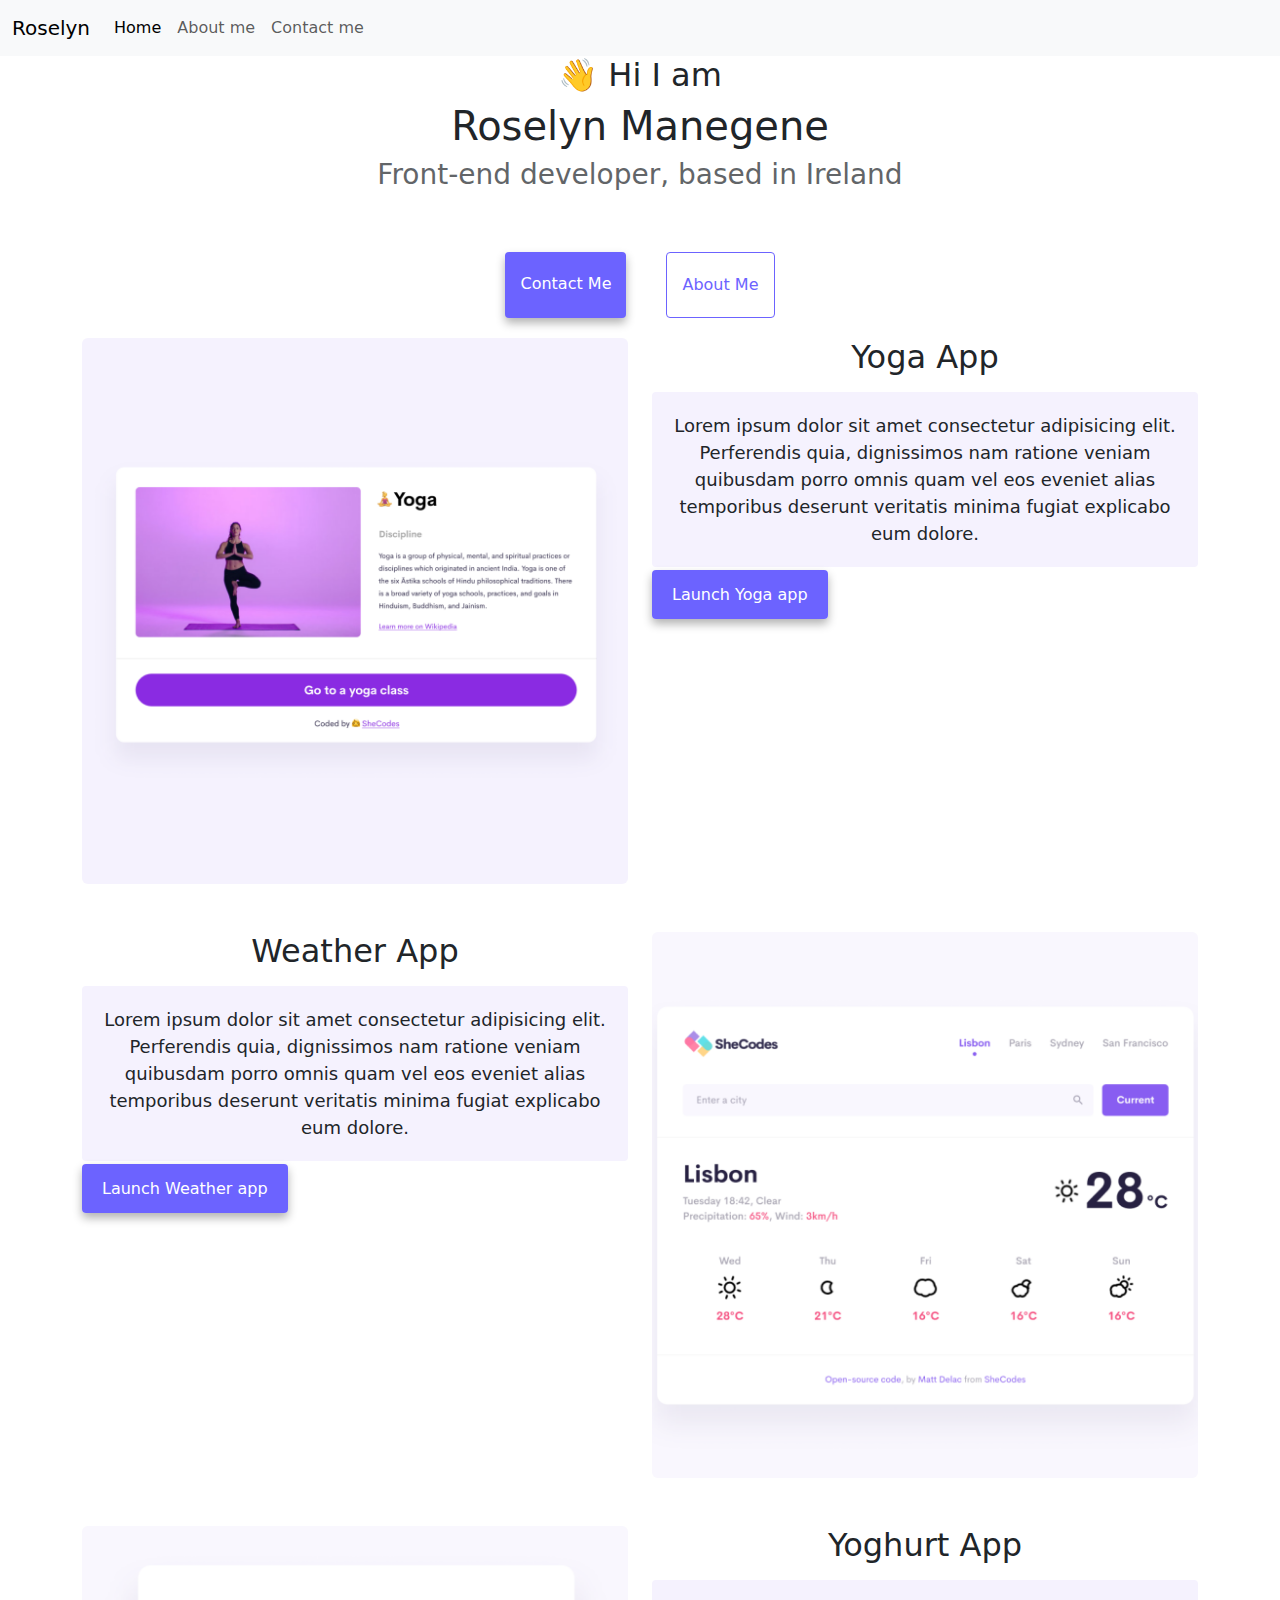
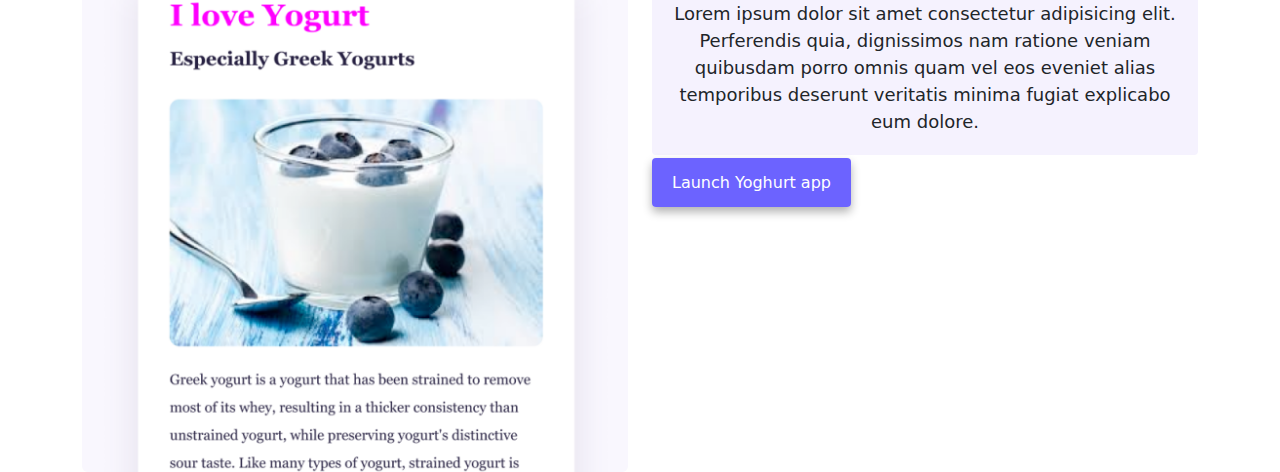
<file: index.html>
<!DOCTYPE html>
<html lang="en">
  <head>
    <meta charset="UTF-8" />
    <meta http-equiv="X-UA-Compatible" content="IE=edge" />
    <meta name="viewport" content="width=device-width, initial-scale=1.0" />
    <meta name="description" content="Beautiful story about Roselyn's journey at shecodes">
    <title>Roselyn Manegene</title>
    <link rel="stylesheet" href="style.css" />
    <link
      href="https://cdn.jsdelivr.net/npm/bootstrap@5.3.3/dist/css/bootstrap.min.css"
      rel="stylesheet"
      integrity="sha384-QWTKZyjpPEjISv5WaRU9OFeRpok6YctnYmDr5pNlyT2bRjXh0JMhjY6hW+ALEwIH"
      crossorigin="anonymous"
    />
    <script
      src="https://cdn.jsdelivr.net/npm/bootstrap@5.3.3/dist/js/bootstrap.bundle.min.js"
      integrity="sha384-YvpcrYf0tY3lHB60NNkmXc5s9fDVZLESaAA55NDzOxhy9GkcIdslK1eN7N6jIeHz"
      crossorigin="anonymous"
    ></script>
  </head>
  <body>
    <nav class="navbar sticky-top navbar-expand-lg bg-body-tertiary">
      <div class="container-fluid">
        <a class="navbar-brand" href="#" title="Website owner">Roselyn </a>
        <button
          class="navbar-toggler"
          type="button"
          data-bs-toggle="collapse"
          data-bs-target="#navbarNavAltMarkup"
          aria-controls="navbarNavAltMarkup"
          aria-expanded="false"
          aria-label="Toggle navigation"
        >
          <span class="navbar-toggler-icon"></span>
        </button>
        <div class="collapse navbar-collapse" id="navbarNavAltMarkup">
          <div class="navbar-nav">
            <a class="nav-link active" aria-current="page" href="#" title="Welcome to homepage">Home</a>
            <a class="nav-link" href="about.html" title="Welcome to About me page">About me</a>
            <a class="nav-link" href="about.html#contact" title="Welcome to contact page">Contact me</a>
          </div>
        </div>
      </div>
    </nav>
    <h2>👋 Hi I am</h2>
    <h1>Roselyn Manegene</h1>
    <h3>Front-end developer, based in Ireland</h3>
    <div class="navigation-links">
      <a href="about.html#contact" class="contact-link" title="contact roziemanesh@outlook.com">Contact me</a>
      <a href="about.html" class="about-link" title="Story of a brilliant front end developer">About me</a>
    </div>

    <div class="container">
      <div class="row">
        <div class="col-md-6 d-none d-lg-block d-md-block">
          <img src="images/yoga.png" alt="yoga-class-image" class="img-fluid rounded" />
        </div>
        <div class="col-md-6">
          <h2 class="mb-3">Yoga App</h2>
          <p>
            Lorem ipsum dolor sit amet consectetur adipisicing elit. Perferendis
            quia, dignissimos nam ratione veniam quibusdam porro omnis quam vel
            eos eveniet alias temporibus deserunt veritatis minima fugiat
            explicabo eum dolore.
          </p>
          <div>
            <a href="#" class="projects-link" title="Welcome to yoga">Launch Yoga app</a>
          </div>
        </div>
      </div>

      <div class="row">
        <div class="col-md-6">
          <h2 class="mb-3 mt-5">Weather App</h2>
          <p>
            Lorem ipsum dolor sit amet consectetur adipisicing elit. Perferendis
            quia, dignissimos nam ratione veniam quibusdam porro omnis quam vel
            eos eveniet alias temporibus deserunt veritatis minima fugiat
            explicabo eum dolore.
          </p>
          <div>
            <a href="#" class="projects-link" title="Click for weather updates">Launch Weather app</a>
          </div>
        </div>

        <div class="col-md-6 d-none d-lg-block d-md-block">
          <img src="images/weather.png" alt="Weather app image" class="img-fluid rounded mt-5" />
        </div>
      </div>
      <div class="row">
        <div class="col-md-6 d-none d-lg-block d-md-block">
          <img src="images/yogurt.png" alt="Yoghurt image" class="img-fluid rounded mt-5" />
        </div>
        <div class="col-md-6">
          <h2 class="mb-3 mt-5">Yoghurt App</h2>
          <p>
            Lorem ipsum dolor sit amet consectetur adipisicing elit. Perferendis
            quia, dignissimos nam ratione veniam quibusdam porro omnis quam vel
            eos eveniet alias temporibus deserunt veritatis minima fugiat
            explicabo eum dolore.
          </p>
          <div>
            <a href="#" class="projects-link mt-3 mb-5" title="Enjoy some greek yoghurt">Launch Yoghurt app</a>
          </div>
        </div>
      </div>
    </div>
  </body>
</html>
</file>
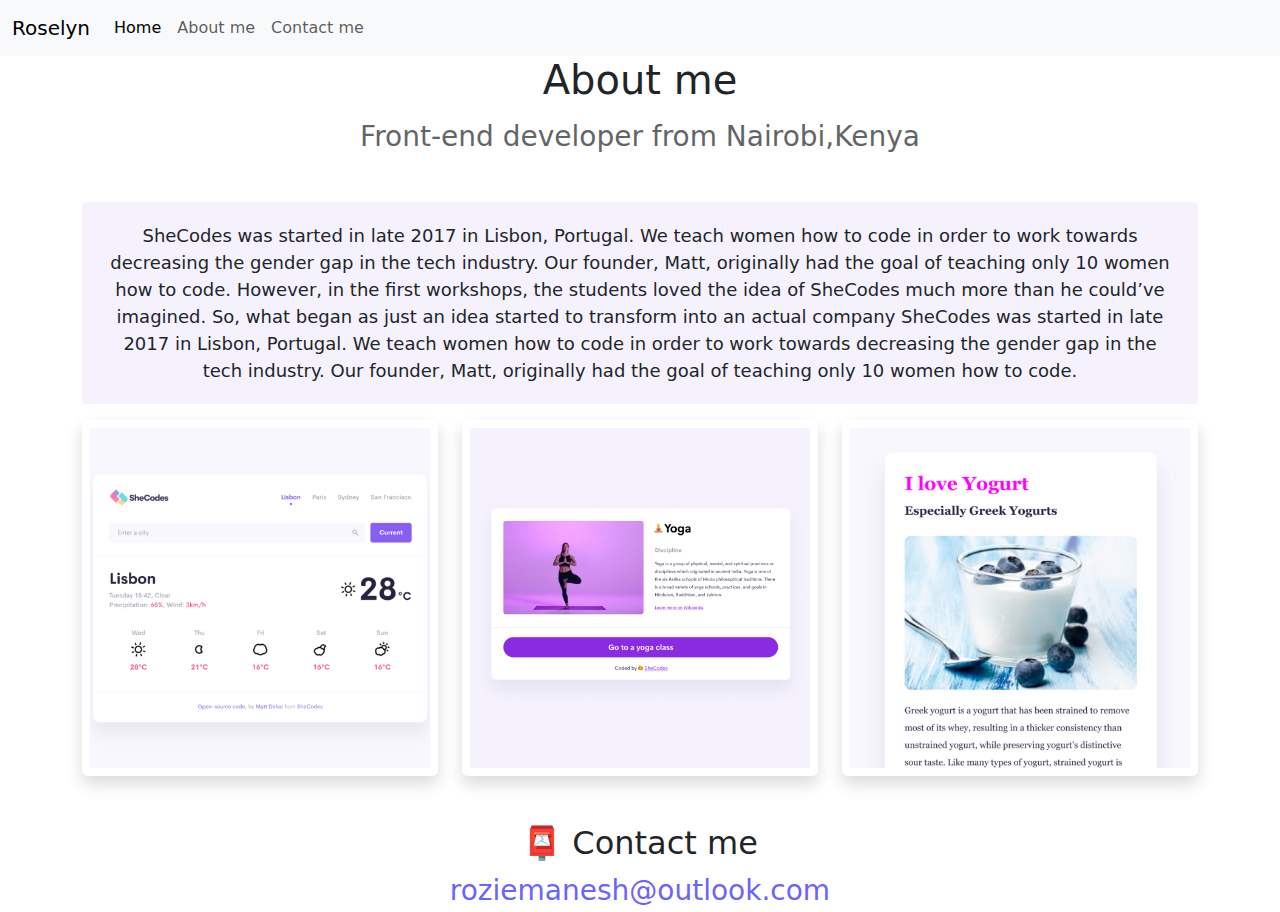
<file: about.html>
<!DOCTYPE html>
<html lang="en">
  <head>
    <meta charset="UTF-8" />
    <meta http-equiv="X-UA-Compatible" content="IE=edge" />
    <meta name="viewport" content="width=device-width, initial-scale=1.0" />
    <meta name="description" content="Front end developer needs contact roziemanesh@outlook.com>">
    <link rel="stylesheet" href="style.css" />
    <link
      href="https://cdn.jsdelivr.net/npm/bootstrap@5.3.3/dist/css/bootstrap.min.css"
      rel="stylesheet"
      integrity="sha384-QWTKZyjpPEjISv5WaRU9OFeRpok6YctnYmDr5pNlyT2bRjXh0JMhjY6hW+ALEwIH"
      crossorigin="anonymous"
    />
    <script
      src="https://cdn.jsdelivr.net/npm/bootstrap@5.3.3/dist/js/bootstrap.bundle.min.js"
      integrity="sha384-YvpcrYf0tY3lHB60NNkmXc5s9fDVZLESaAA55NDzOxhy9GkcIdslK1eN7N6jIeHz"
      crossorigin="anonymous"
    ></script>
    <title>About Roselyn Manegene</title>
  </head>
  <body>
    <nav class="navbar sticky-top navbar-expand-lg bg-body-tertiary">
      <div class="container-fluid">
        <a class="navbar-brand" href="#" title="Website owner">Roselyn </a>
        <button
          class="navbar-toggler"
          type="button"
          data-bs-toggle="collapse"
          data-bs-target="#navbarNavAltMarkup"
          aria-controls="navbarNavAltMarkup"
          aria-expanded="false"
          aria-label="Toggle navigation"
        >
          <span class="navbar-toggler-icon"></span>
        </button>
        <div class="collapse navbar-collapse" id="navbarNavAltMarkup">
          <div class="navbar-nav">
            <a class="nav-link active" aria-current="page" href="index.html"
            title="Welcome to homepage">Home</a
            >
            <a class="nav-link" href="#" title="Welcome to About me page">About me</a>
            <a class="nav-link" href="#contact" title="Welcome to contact page">Contact me</a>
          </div>
        </div>
      </div>
    </nav>
    <h1>About me</h1>
    <h3 class="mt-3 mb-5">Front-end developer from Nairobi,Kenya</h3>
    <div class="container mb-3">
      <p class=".about-paragraphs">
        SheCodes was started in late 2017 in Lisbon, Portugal. We teach women
        how to code in order to work towards decreasing the gender gap in the
        tech industry. Our founder, Matt, originally had the goal of teaching
        only 10 women how to code. However, in the first workshops, the students
        loved the idea of SheCodes much more than he could’ve imagined. So, what
        began as just an idea started to transform into an actual company
        SheCodes was started in late 2017 in Lisbon, Portugal. We teach women
        how to code in order to work towards decreasing the gender gap in the
        tech industry. Our founder, Matt, originally had the goal of teaching
        only 10 women how to code.
      </p>

      <div class="row">
        <div class="col-sm-4">
          <img
            src="images/weather.png"
            alt="Weather app image"
            class="img-fluid shadow rounded p-2"
          />
        </div>
        <div class="col-sm-4">
          <img
            src="images/yoga.png"
            alt="yoga-class-image"
            class="img-fluid shadow rounded p-2"
          />
        </div>
        <div class="col-sm-4">
          <img
            src="images/yogurt.png"
            alt="Yoghurt image"
            class="img-fluid shadow rounded p-2"
          />
        </div>
      </div>
    </div>
    <div id="contact">
      <h2 class="mt-5">📮 Contact me</h2>
      <a href="mailto:roziemanesh@outlook.com" class="email-link" title="reach out through for front end developer service">
        roziemanesh@outlook.com
      </a>
    </div>
  </body>
</html>
</file>
<file: style.css>
:root {
  --primary-color: #6c63ff;
  --secondary-color: #f5f2fe;
  --box-shadow: 0 5px 10px rgba(0, 0, 0, 0.3);
}

/*body {
  margin: 60px auto;
  max-width: 800px;
}*/

h1,
h2,
h3 {
  text-align: center;
  margin: 0;
}

h1 {
  font-size: 96px;
}

h2 {
  font-size: 48px;
}

h3 {
  font-size: 24px;
  opacity: 0.7;
}

p {
  background: var(--secondary-color);
  padding: 20px;
  border-radius: 4px;
  font-size: 18px;
  line-height: 1.5;
  text-align: center;
}

.navigation-links {
  display: flex;
  margin-top: 40px;
  justify-content: center;
}

.navigation-links a {
  margin: 20px;
  border-radius: 4px;
  padding: 20px 15px;
  text-decoration: none;
  text-transform: capitalize;
}

.contact-link {
  background: var(--primary-color);
  box-shadow: var(--box-shadow);
  color: white;
}

.about-link {
  color: var(--primary-color);
  border: 1px solid var(--primary-color);
}

.homepage-link {
  color: var(--primary-color);
  text-align: center;
  display: block;
}

.about-paragraphs {
  display: flex;
}

.email-link {
  display: flex;
  justify-content: center;
  color: var(--primary-color);
  font-size: 28px;
  text-decoration: none;
}

.email-link:hover {
  text-decoration: underline;
}

.projects-link {
  border-radius: 4px;
  padding: 15px 20px;
  color: white;
  background: var(--primary-color);
  box-shadow: var(--box-shadow);
  text-decoration: none;
}

@media (max-width: 576px){
  h1{
    font-size: 48px;
  }
 a{
    text-align: center;
  }
 .email-link, p{
    font-size: 15px;
  }
  h2{
    font-size:24px;
    text-align:center;
  }
}
</file>
